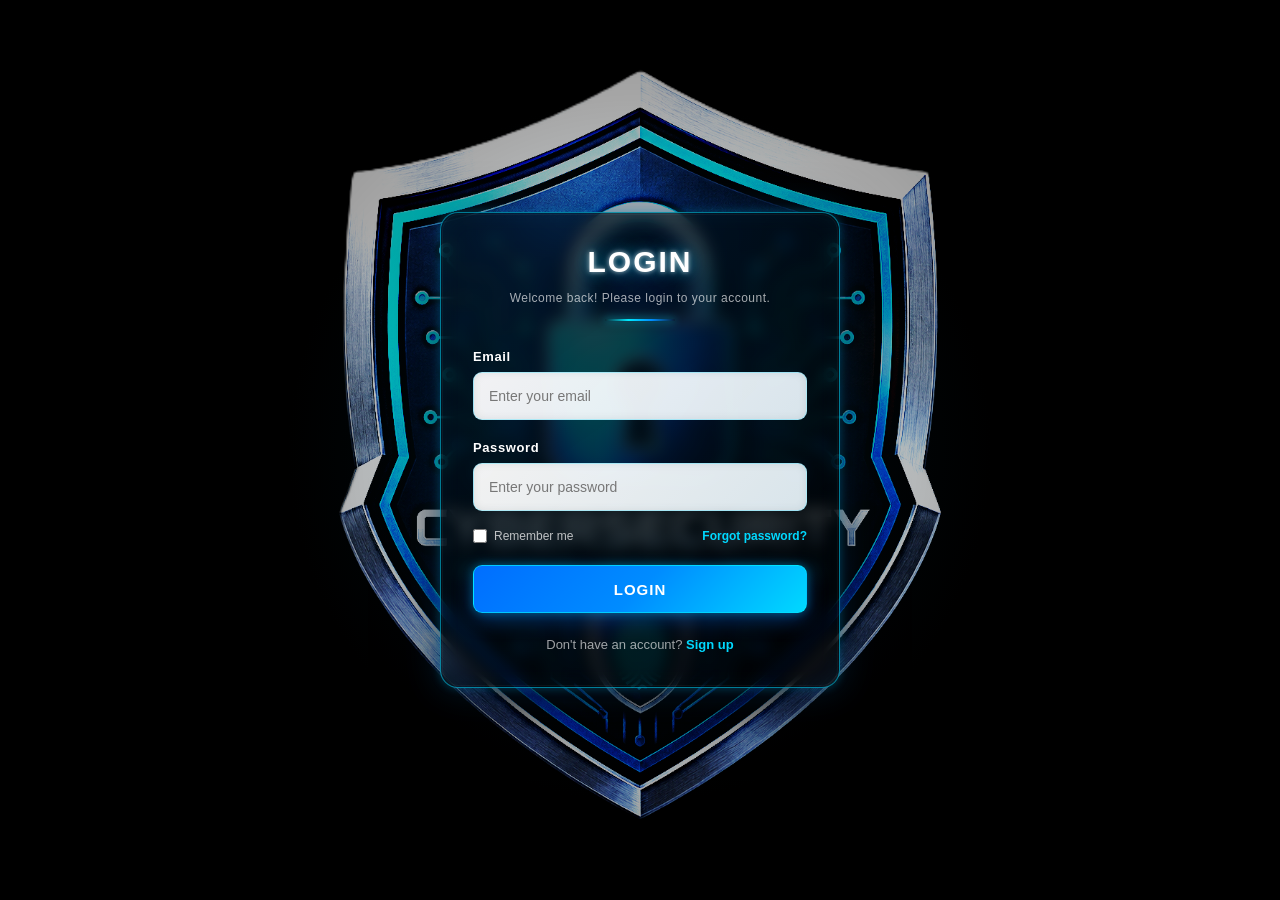
<file: redApple/login.html>
<!DOCTYPE html>
<html lang="en">

<head>
    <meta charset="UTF-8">
    <meta name="viewport" content="width=device-width, initial-scale=1.0">

    <meta name="description" content="Login page">
    <meta name="author" content="">

    <title>Login</title>

    <link rel="stylesheet" href="css/login.css">
</head>

<body>

    <main class="login-wrapper">

        <form class="login-box" action="#" method="post">

            <div class="login-header">
                <h1 class="title">Login</h1>
                <p class="login-subtitle">Welcome back! Please login to your account.</p>
            </div>


            <div class="input-group">

                <label for="email">Email</label>

                <input
                    type="email"
                    id="email"
                    name="email"
                    placeholder="Enter your email"
                    autocomplete="email"
                    required
                >

            </div>


            <div class="input-group">

                <label for="password">Password</label>

                <input
                    type="password"
                    id="password"
                    name="password"
                    placeholder="Enter your password"
                    autocomplete="current-password"
                    minlength="6"
                    required
                >

            </div>


            <div class="login-options">

                <label class="remember-me">
                    <input
                        type="checkbox"
                        name="remember"
                    >

                    <span>Remember me</span>
                </label>

                <a href="#" class="forgot-password">
                    Forgot password?
                </a>

            </div>


            <button
                type="submit"
                class="btn-login"
            >
                Login
            </button>


            <p class="signup-text">

                Don't have an account?

                <a href="#" class="signup-link">
                    Sign up
                </a>

            </p>

        </form>

    </main>

</body>

</html>
</file>
<file: redApple/css/login.css>
/* --------------------------------------------------GLOBAL RESET-------------------------------------------------- */
* {
    margin: 0;
    padding: 0;
    box-sizing: border-box;
}

html,
body {
    width: 100%;
    min-height: 100%;
}

/* --------------------------------------------------PAGE BACKGROUND-------------------------------------------------- */
body {
    min-height: 100vh;
    font-family: Arial, Helvetica, sans-serif;
    background-color: rgba(0, 0, 0, 1);
    background-image: url("../img/_24th_.png");
    background-position: center;
    background-size: contain;
    background-repeat: no-repeat;
    background-attachment: fixed;
    overflow-x: hidden;
    color: #fff;
}

/* --------------------------------------------------LOGIN WRAPPER-------------------------------------------------- */
.login-wrapper {
    width: 100%;
    min-height: 100vh;
    padding: 20px;

    display: flex;
    justify-content: center;
    align-items: center;

    position: relative;
}

/* Dark Overlay */
.login-wrapper::before {
    content: "";
    position: fixed;
    inset: 0;

    background: radial-gradient(
        circle at center,
        rgba(0, 180, 255, 0.08),
        rgba(0, 0, 0, 0.35) 45%,
        rgba(0, 0, 0, 0.65)
    );

    pointer-events: none;
    z-index: 0;
}

/* --------------------------------------------------LOGIN BOX-------------------------------------------------- */
.login-box {
    width: 100%;
    max-width: 400px;
    padding: 32px;

    position: relative;
    z-index: 2;
    overflow: hidden;

    border: 1px solid rgba(0, 217, 255, 0.55);
    border-radius: 18px;

    background: linear-gradient(
        145deg,
        rgba(0, 20, 35, 0.78),
        rgba(0, 0, 0, 0.72)
    );

    backdrop-filter: blur(8px);
    -webkit-backdrop-filter: blur(8px);

    box-shadow:
        0 0 10px rgba(0, 195, 255, 0.25),
        0 0 35px rgba(0, 140, 255, 0.18),
        0 20px 60px rgba(0, 0, 0, 0.85),
        inset 0 0 25px rgba(0, 190, 255, 0.05);

    animation: loginOpen 1.8s ease-out;

    transition:
        transform 0.35s ease,
        box-shadow 0.35s ease,
        border-color 0.35s ease;
}

/* Animated Light Border */
.login-box::before {
    content: "";
    position: absolute;
    top: 0;
    left: -100%;
    width: 100%;
    height: 2px;

    background: linear-gradient(
        90deg,
        transparent,
        #00eaff,
        #008cff,
        transparent
    );

    animation: borderMove 3s linear infinite;
}

/* Inner Glow */
.login-box::after {
    content: "";
    position: absolute;
    inset: 1px;

    border-radius: 17px;
    border: 1px solid rgba(255, 255, 255, 0.04);

    pointer-events: none;
}

/* Hover Effect */
.login-box:hover {
    transform: translateY(-5px);
    border-color: rgba(0, 225, 255, 0.85);

    box-shadow:
        0 0 15px rgba(0, 225, 255, 0.35),
        0 0 45px rgba(0, 140, 255, 0.25),
        0 25px 70px rgba(0, 0, 0, 0.9),
        inset 0 0 30px rgba(0, 190, 255, 0.08);
}

/* --------------------------------------------------LOGIN HEADER-------------------------------------------------- */
.login-header {
    margin-bottom: 28px;
    text-align: center;
    position: relative;
    z-index: 3;
}

/* Title */
.title {
    margin-bottom: 8px;
    color: #fff;

    font-size: 30px;
    font-weight: 800;
    letter-spacing: 2px;
    text-transform: uppercase;

    text-shadow:
        0 0 5px rgba(255, 255, 255, 0.7),
        0 0 15px rgba(0, 217, 255, 0.6),
        0 0 30px rgba(0, 140, 255, 0.35);

    animation: titleOpen 0.8s ease-out 0.2s both;
}

/* Title Underline */
.login-header::after {
    content: "";
    display: block;

    width: 70px;
    height: 2px;
    margin: 12px auto 0;

    border-radius: 10px;

    background: linear-gradient(
        90deg,
        transparent,
        #00eaff,
        #008cff,
        transparent
    );

    box-shadow: 0 0 8px rgba(0, 220, 255, 0.8);
}

/* Subtitle */
.login-subtitle {
    margin-top: 10px;
    color: rgba(255, 255, 255, 0.65);

    font-size: 12px;
    letter-spacing: 0.5px;
    line-height: 1.5;

    animation: contentOpen 0.8s ease-out 0.3s both;
}

/* --------------------------------------------------INPUT GROUP-------------------------------------------------- */
.input-group {
    width: 100%;
    margin-bottom: 20px;

    position: relative;
    z-index: 3;

    animation: inputOpen 0.7s ease-out 0.3s both;
}

.input-group label {
    display: block;
    margin-bottom: 8px;

    color: #fff;
    font-size: 13px;
    font-weight: 700;
    letter-spacing: 0.6px;
}

/* Input Fields */
.input-group input[type="email"],
.input-group input[type="password"] {
    width: 100%;
    height: 48px;
    padding: 0 15px;

    border: 1px solid rgba(0, 211, 255, 0.28);
    border-radius: 9px;

    background: linear-gradient(
        135deg,
        rgba(255,255,255,0.95),
        rgba(235,248,255,0.92)
    );

    color: #111;
    font-size: 14px;

    box-shadow: inset 0 0 8px rgba(0, 0, 0, 0.08);

    transition:
        border-color 0.25s ease,
        box-shadow 0.25s ease,
        transform 0.25s ease;
}

.input-group input::placeholder {
    color: #777;
}

.input-group input:hover {
    border-color: #00cfff;
    box-shadow: 0 0 8px rgba(0, 207, 255, 0.18);
}

.input-group input:focus {
    border-color: #00eaff;
    transform: translateY(-1px);

    box-shadow:
        0 0 0 3px rgba(0, 210, 255, 0.12),
        0 0 15px rgba(0, 200, 255, 0.3);
}

/* --------------------------------------------------LOGIN OPTIONS-------------------------------------------------- */
.login-options {
    width: 100%;
    margin: -2px 0 22px;

    display: flex;
    justify-content: space-between;
    align-items: center;

    position: relative;
    z-index: 3;

    animation: contentOpen 0.7s ease-out 0.5s both;
}

.remember-me {
    display: flex;
    align-items: center;
    gap: 7px;

    color: rgba(255, 255, 255, 0.72);
    font-size: 12px;
    cursor: pointer;
}

.remember-me input {
    width: 14px;
    height: 14px;
    accent-color: #00d9ff;
    cursor: pointer;
}

.forgot-password {
    color: #00d9ff;
    font-size: 12px;
    font-weight: 700;
    text-decoration: none;

    transition: color 0.2s ease, text-shadow 0.2s ease;
}

.forgot-password:hover {
    color: #fff;
    text-shadow: 0 0 8px rgba(0, 220, 255, 0.8);
}

/* --------------------------------------------------LOGIN BUTTON-------------------------------------------------- */
.btn-login {
    width: 100%;
    height: 48px;

    border: 1px solid rgba(0, 235, 255, 0.7);
    border-radius: 9px;

    background: linear-gradient(135deg, #006eff, #008cff, #00d9ff);
    color: #fff;

    font-size: 15px;
    font-weight: 800;
    letter-spacing: 1px;
    text-transform: uppercase;

    cursor: pointer;
    position: relative;
    overflow: hidden;
    z-index: 3;

    box-shadow:
        0 0 10px rgba(0, 200, 255, 0.35),
        0 7px 20px rgba(0, 110, 255, 0.35);

    animation: buttonOpen 0.7s ease-out 0.6s both;

    transition:
        transform 0.2s ease,
        box-shadow 0.2s ease,
        filter 0.2s ease;
}

/* Shine Effect */
.btn-login::before {
    content: "";
    position: absolute;
    top: 0;
    left: -100%;
    width: 60%;
    height: 100%;

    background: linear-gradient(
        90deg,
        transparent,
        rgba(255,255,255,0.35),
        transparent
    );

    transform: skewX(-20deg);
    transition: left 0.5s ease;
}

.btn-login:hover {
    transform: translateY(-2px);
    filter: brightness(1.1);

    box-shadow:
        0 0 15px rgba(0, 225, 255, 0.5),
        0 10px 30px rgba(0, 110, 255, 0.5);
}

.btn-login:hover::before {
    left: 130%;
}

.btn-login:active {
    transform: translateY(0);
    box-shadow: 0 0 10px rgba(0, 200, 255, 0.3);
}

/* --------------------------------------------------SIGNUP TEXT-------------------------------------------------- */
.signup-text {
    margin-top: 22px;
    color: rgba(255, 255, 255, 0.62);

    font-size: 13px;
    line-height: 1.5;
    text-align: center;

    position: relative;
    z-index: 3;

    animation: contentOpen 0.7s ease-out 0.7s both;
}

.signup-link {
    color: #00d9ff;
    font-weight: 800;
    text-decoration: none;

    transition: color 0.2s ease, text-shadow 0.2s ease;
}

.signup-link:hover {
    color: #fff;
    text-decoration: underline;
    text-shadow: 0 0 8px rgba(0, 220, 255, 0.8);
}

/* --------------------------------------------------ANIMATIONS-------------------------------------------------- */
@keyframes loginOpen {
    0% { opacity: 0; transform: translateY(45px) scale(0.92); }
    70% { opacity: 1; transform: translateY(-4px) scale(1.01); }
    100% { opacity: 1; transform: translateY(0) scale(1); }
}

@keyframes titleOpen {
    0% { opacity: 0; transform: translateY(-20px); }
    100% { opacity: 1; transform: translateY(0); }
}

@keyframes contentOpen {
    0% { opacity: 0; transform: translateY(15px); }
    100% { opacity: 1; transform: translateY(0); }
}

@keyframes inputOpen {
    0% { opacity: 0; transform: translateX(-20px); }
    100% { opacity: 1; transform: translateX(0); }
}

@keyframes buttonOpen {
    0% { opacity: 0; transform: translateY(20px); }
    100% { opacity: 1; transform: translateY(0); }
}

@keyframes borderMove {
    0% { left: -100%; }
    100% { left: 100%; }
}

/* --------------------------------------------------RESPONSIVE-------------------------------------------------- */
@media (max-width: 768px) {
    body { background-size: contain; }
    .login-box { max-width: 350px; }
}

@media (max-width: 600px) {
    body {
        background-attachment: scroll;
        background-size: contain;
    }

    .login-box {
        max-width: 340px;
        padding: 27px 21px;
    }

    .title { font-size: 26px; }
    .login-subtitle { font-size: 11px; }

    .input-group input { height: 46px; }
    .btn-login { height: 46px; }
}

@media (max-width: 350px) {
    .login-box {
        padding: 23px 16px;
    }

    .title {
        font-size: 23px;
    }

    .login-options {
        flex-direction: column;
        align-items: flex-start;
        gap: 10px;
    }
}

/* --------------------------------------------------REDUCE MOTION-------------------------------------------------- */
@media (prefers-reduced-motion: reduce) {
    *,
    *::before,
    *::after {
        animation: none !important;
        transition: none !important;
    }
}
</file>
